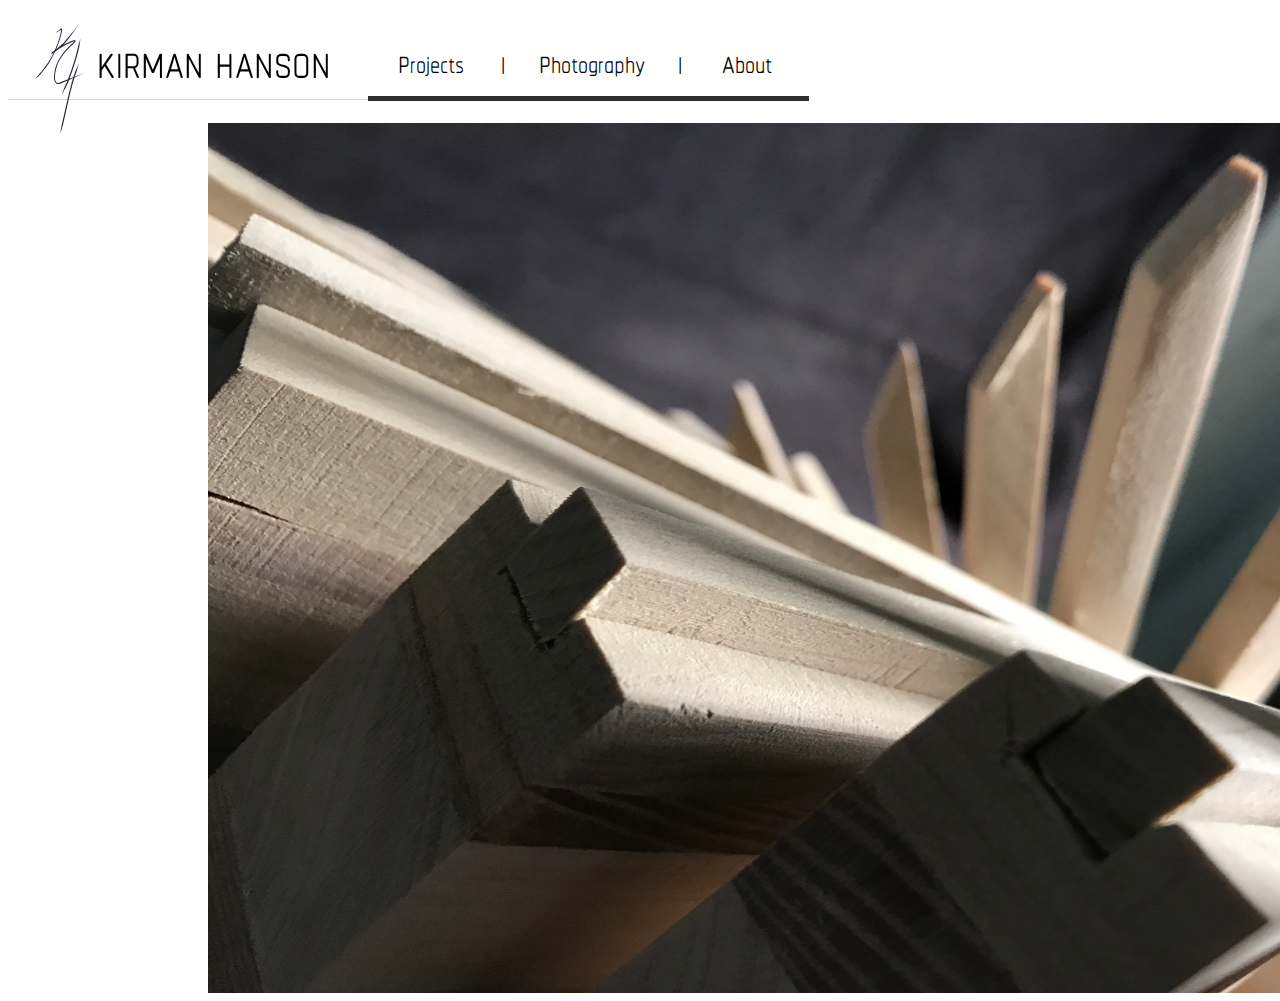
<file: index.html>
<html>
  <style>
@import url('https://fonts.googleapis.com/css?family=Anaheim|Chathura');
</style>
<header>
    <link rel="stylesheet" href="navbar.css">
    </header>
    <title>Kirman Hanson</title>
<div id="wrap">
          
		  <ul class="navbar"> 
              <li class="nohover" href= "index.html">KIRMAN HANSON
              <div class= "logo">
               <img src= "img/Asset2.svg">
                  </div></li>
              <li><a href="#">Projects</a>
				<ul>
				   <li style= "margin-top: 10px"><a  href="portfolio.html">Cube House</a></li>
				   <li><a href="portfolio2.html">Tool Motion</a></li>
				   <li><a href="#">Parasite</a></li>
                   <li><a href="#">Misc.</a></li>
				</ul>         
			 </li>
              <li class= "divide-left">|&nbsp;&nbsp;</li>
              <li><a href="#">&nbsp;Photography&nbsp;</a></li>
              <li class= "divide-right">&nbsp;&nbsp;&nbsp;|</li>
			 <li><a href="about.html">About</a></li>
		  </ul>
    
</div>
<body class= "image">
    <img src= "img/1.JPG" style= "padding-top: 65px; width: 1400px; border-left-style: solid; border-right-style: solid; border-left-width: 200px; border-left-color: white; border-right-color: white; border-right-width: 200px; border-left-height: 800px; border-right-length: 300px; height:870px">
</body>
</file>
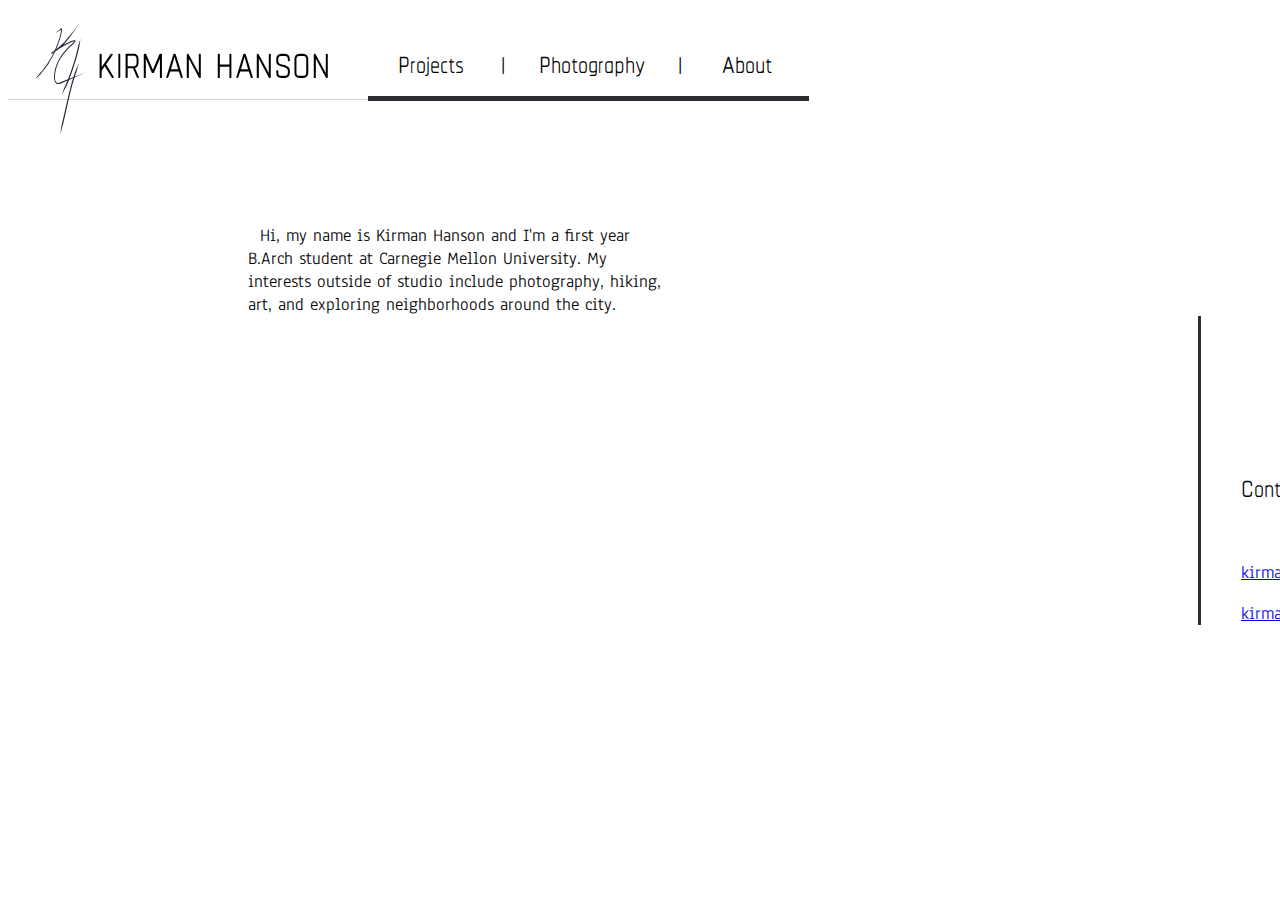
<file: about.html>
<html>

    <style>
@import url('https://fonts.googleapis.com/css?family=Anaheim|Chathura');
</style>
<head>
      <meta charset="utf-8">
    <meta name="viewport" content="width=device-width, initial-scale=1.0">
  <title>Kirman Hanson</title>
    <link rel="stylesheet" href= "navbar.css">
         </head>
    <div id="wrap">   
		  <ul class="navbar"> 
              <li class="nohover" href="index.html">KIRMAN HANSON
              <div class= "logo">
               <img src= "img/Asset2.svg">
                  </div></li>
              <li><a href="#">Projects</a>
				<ul>
				   <li style= "margin-top: 10px"><a  href="portfolio.html">Cube House</a></li>
				   <li><a href="portfolio2.html" >Tool Motion</a></li>
				   <li><a href="#">Parasite</a></li>
                   <li><a href="#">Misc.</a></li>
				</ul>         
			 </li>
              <li class= "divide-left">|&nbsp;&nbsp;</li>
              <li><a href="#">&nbsp;Photography&nbsp;</a></li>
              <li class= "divide-right">&nbsp;&nbsp;&nbsp;|</li>
			 <li><a href="about.html">About</a></li>
		  </ul>
          
	<body>
	   <link rel="stylesheet" href= "about.css">
        <ul class= "about"> 
        <li class="small"> &nbsp; Hi, my name is Kirman Hanson and I'm a first year B.Arch student at Carnegie Mellon University.  My interests outside of studio include photography, hiking, art, and exploring neighborhoods around the city.</li>
        <li class="contact">
            <p class= "header"> Contact</p>
            <p><a class= "email" href="mailto:kirmanh@andrew.cmu.edu">kirmanh@andrew.cmu.edu</a></p>
            <p><a class= "email" href="mailto:kirman98@gmail.com">kirman98@gmail.com</a></p>
           </li>
        </ul>
	</body>
</file>
<file: navbar.css>
#wrap	{
	width: 100%; /* Spans the width of the page */
	height: 50px; 
	margin: 0; /* Ensures there is no space between sides of the screen and the menu */
	z-index: 99; /* Makes sure that your menu remains on top of other page elements */
	position: relative; 
	background-color: white;
    font-family: 'Chathura'; 
	}

.navbar	{
	height: 50px;
        padding: 0;
	margin: 0;
	position: absolute; /* Ensures that the menu doesn’t affect other elements */
    display: inline-block
	}

.navbar li	{
			height: 60px;
			width: 125px;  /* Each menu item is 150px wide */
			float: left;  /* This lines up the menu items horizontally */
			text-align: center;  /* All text is placed in the center of the box */
			list-style: none;  /* Removes the default styling (bullets) for the list */
			font-family: 'Chathura';  
            font-size: 40px;
			padding-right: 0px;
			margin-top: 14px;
			background-color: white;
            border-bottom-color: #2D2E31;
            border-bottom-width: thick;
            border-bottom-style: solid;
            padding-bottom: 14px;
            }
.navbar a	{						
		padding: 0px;  /* Adds a padding on the top and bottom so the text appears centered vertically */
		text-decoration: none;  /* Removes the default hyperlink styling. */
		color: black; /* Text color is black */
		display: block;
        margin-top: 10px;
		}
.navbar a:hover {background-color: lightgrey;
                    height: 65px;
                    border-bottom-color: white;
                    border-bottom-width: 5px;
                    border-bottom-style: solid;
                } 

.navbar li ul 	{
		display: none;  /* Hides the drop-down menu */
		height: 60px;									
		margin: 0px; /* Aligns drop-down box underneath the menu item */
		padding: 0px; /* Aligns drop-down box underneath the menu item */	
		}				 
.navbar li:hover ul 	{
                        display: block; /* Displays the drop-down box when the menu item is hovered over */
                        }
.navbar li ul li {background-color: darkgray;
                border-bottom: none !important;
                margin-top: 0px !important;
                } 

/*start of my code and/or name and logo code*/

.nohover {
    background-color: white;
    font-size: 60px !important ;
    margin-top: 9px !important ;
    text-align: left !important ;
    width: 355px !important;
    border-bottom-color: lightgray !important;
    border-bottom-style: solid;
    border-bottom-width: .01px !important;
    padding: 0px !improtant;
    padding-bottom: 22px !important;
    padding-left: 5px !important;
    margin-right: 0px !important;
} 


.logo {
    float:left;
    width: 50px;
    height: 65px;
    margin-right: 12px;
    margin-left: 22px;
    margin-top: 5px !important;
    padding-top: 2px !important;
}

.divide-left{
			width: 33px !important;  /* Each menu item is 150px wide */
			padding: 0px !important;
			margin-top: 25px !important;
			background-color: white !important;
            padding-bottom: 3px !important; 
            display: block !important;
            padding-right: 3px !important;
}
.divide-right{
			width: 30px !important;  /* Each menu item is 150px wide */
			padding: 0px !important;
			margin-top: 25px !important;
			background-color: white !important;
            padding-bottom: 3px !important; 
            display: block !important;
}
</file>
<file: about.css>
.about {
    display: inline-block;
    list-style: none;
    width: 100%;
    padding-top: 200px;
}

.small{
    font-family: 'Anaheim';
    font-size: 18px;
    color: black;
    padding-left:200px;
    padding-right:650px;
    text-align: left;
    display: block;
}

.contact {
    padding-top: 100px;
    font-family: 'Anaheim';
    font-size: 18px;
    color: black;
    margin-left: 1150px;
    text-align: left;
    border-left-style: solid;
    border-left-color: #2D2E31;
    border-left-width: medium;
    padding-left: 40px;
    display: block;
}

.header {
    font-family: 'Chathura';
    font-size: 40px !important;
}


.email:hover { 
    background-color: lightgrey;
            }
</file>
